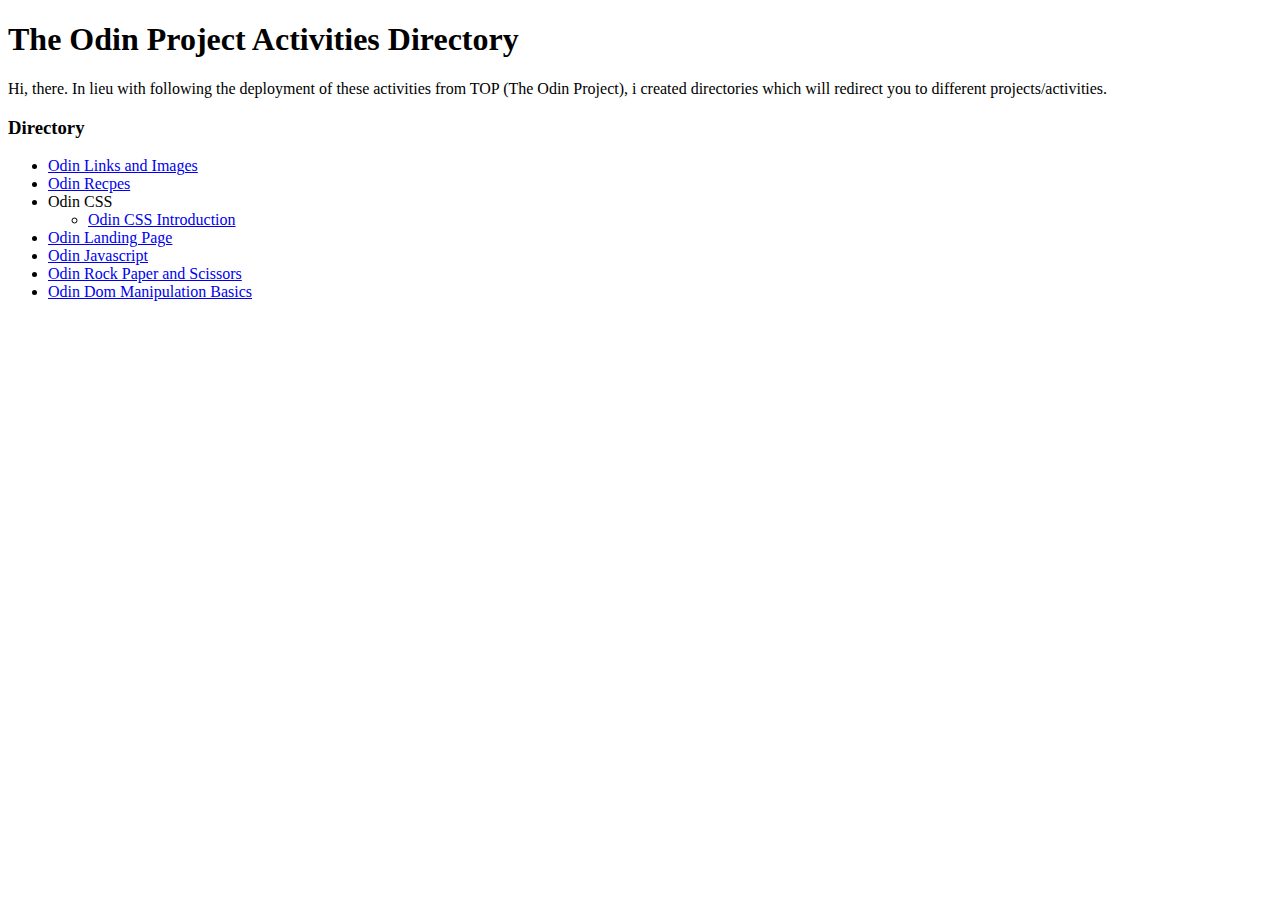
<file: index.html>
<!DOCTYPE html>
<html lang="en">
<head>
    <meta charset="UTF-8">
    <meta name="viewport" content="width=device-width, initial-scale=1.0">
    <title>The Odin Project Directory</title>
</head>
<body>
    <h1>The Odin Project Activities Directory</h1>
    <p>Hi, there. In lieu with following the deployment of these activities from TOP (The Odin Project), i created directories which will redirect you to different projects/activities.</p>
    <h3>Directory</h3>
    <ul>
        <li><a href="./odin-links-and-images/index.html">Odin Links and Images</a></li>
        <li><a href="./odin-recipes/index.html">Odin Recpes</a></li>
        <li>Odin CSS
            <ul>
                <li><a href="./odin-css/index.html">Odin CSS Introduction</a></li>
            </ul>
        </li>
        <li><a href="./odin-landing-page/index.html">Odin Landing Page</a></li>
        <li><a href="./odin-javascript/index.html">Odin Javascript</a></li>
        <li><a href="./odin-rock-paper-scissors/index.html">Odin Rock Paper and Scissors</a></li>
        <li><a href="./odin-dom-manipulation/">Odin Dom Manipulation Basics</a></li>
    </ul>
</body>
</html>
</file>
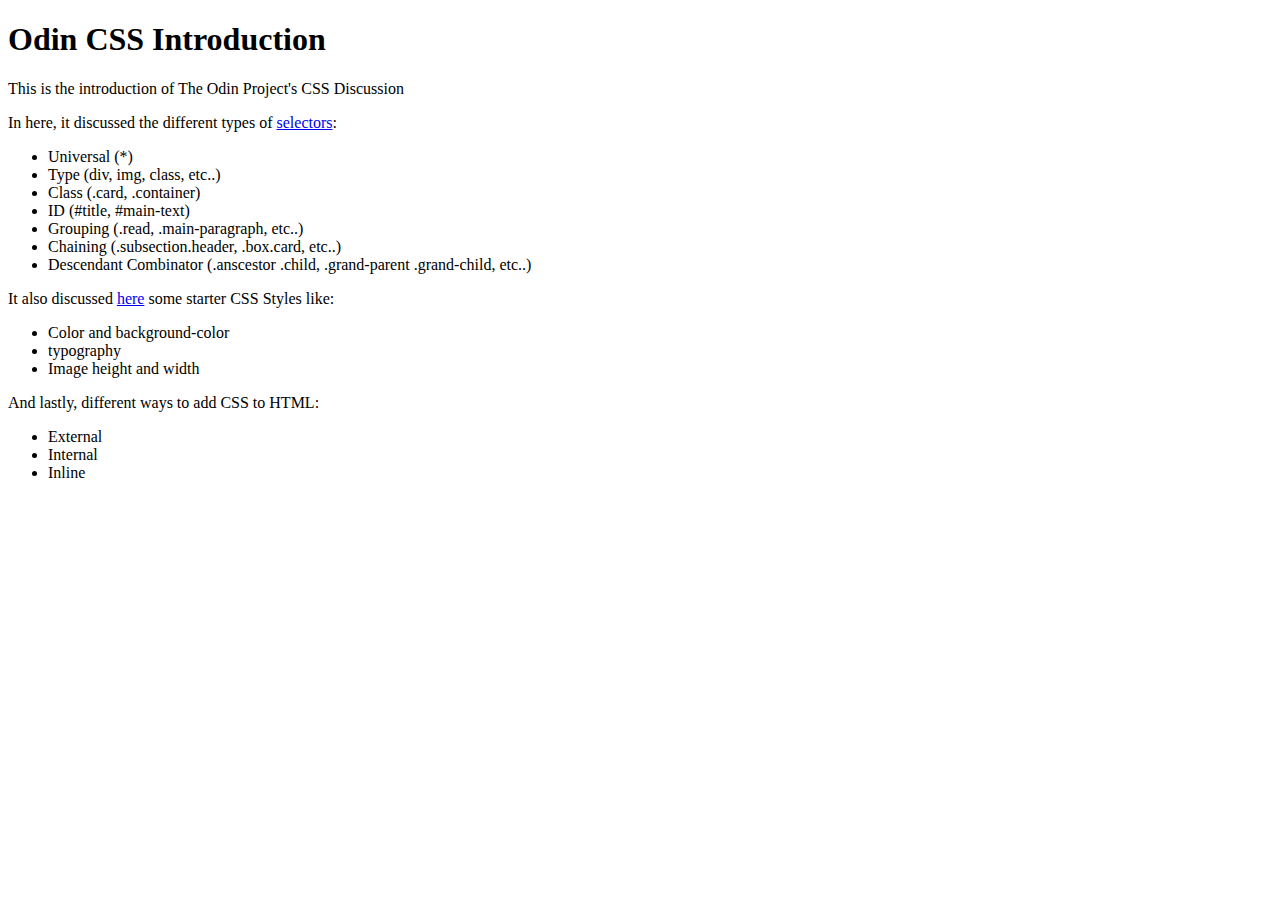
<file: odin-css/index.html>
<!DOCTYPE html>
<html lang="en">
<head>
    <meta charset="UTF-8">
    <meta name="viewport" content="width=device-width, initial-scale=1.0">
    <link rel="stylesheet" href="style.css">
    <title>Odin CSS Introduction</title>
</head>
<body>
    <h1>Odin CSS Introduction</h1>
    <p>This is the introduction of The Odin Project's CSS Discussion</p>
    <p>In here, it discussed the different types of <a href="selectors.html">selectors</a>:</p>
    <ul>
        <li>Universal (*)</li>
        <li>Type (div, img, class, etc..)</li>
        <li>Class (.card, .container)</li>
        <li>ID (#title, #main-text)</li>
        <li>Grouping (.read, .main-paragraph, etc..)</li>
        <li>Chaining (.subsection.header, .box.card, etc..)</li>
        <li>Descendant Combinator (.anscestor .child, .grand-parent .grand-child, etc..)</li>
    </ul>
    <p>It also discussed <a href="starter.html">here</a> some starter CSS Styles like:</p>
    <ul>
        <li>Color and background-color</li>
        <li>typography</li>
        <li>Image height and width</li>
    </ul>
    <p>And lastly, different ways to add CSS to HTML:</p>
    <ul>
        <li>External</li>
        <li>Internal</li>
        <li>Inline</li>
    </ul>
</body>
</html>
</file>
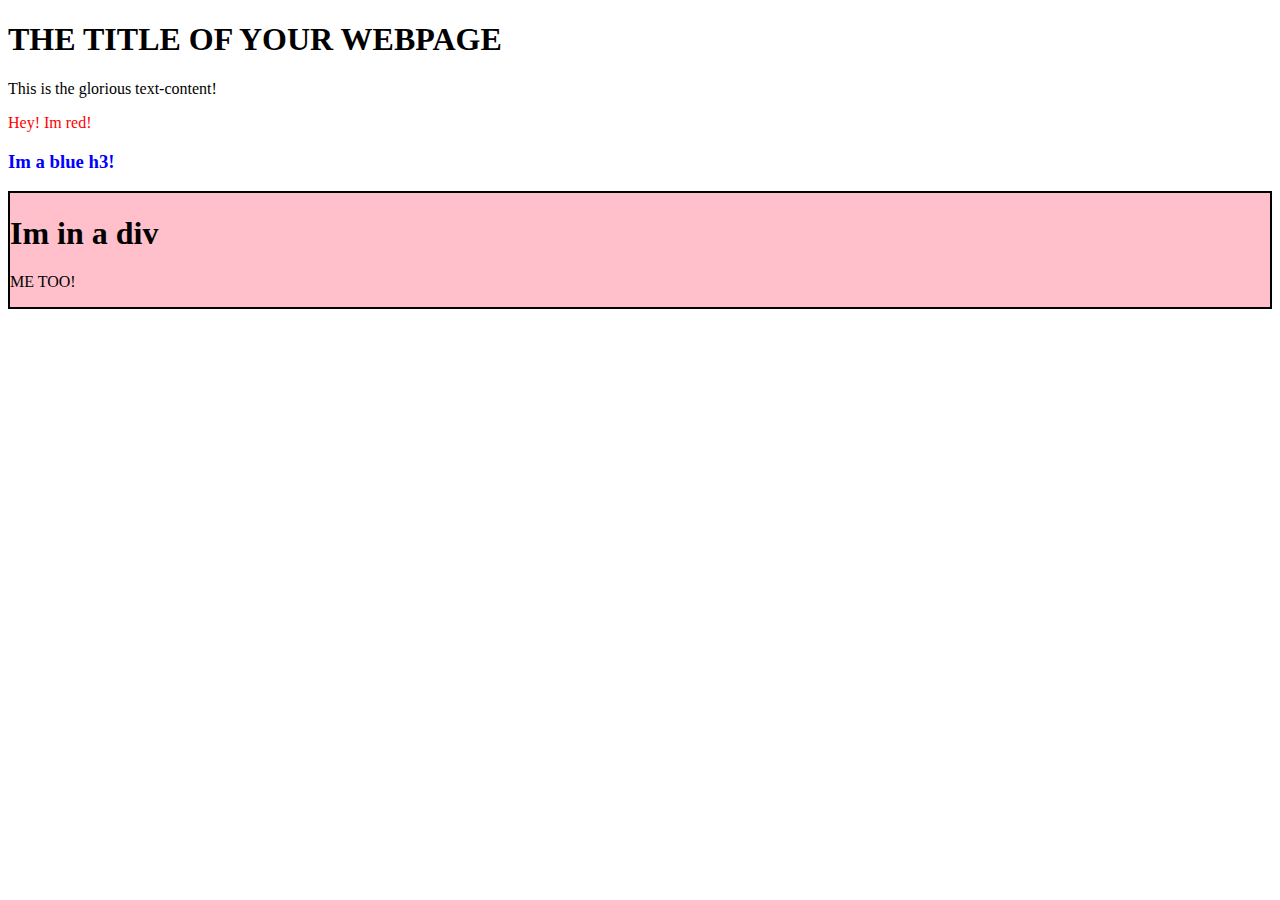
<file: odin-dom-manipulation/index.html>
<!DOCTYPE html>
<html lang="en">
<head>
    <meta charset="UTF-8">
    <meta name="viewport" content="width=device-width, initial-scale=1.0">
    <title>DOM Manipulation</title>
</head>
<body>
    <h1>
      THE TITLE OF YOUR WEBPAGE
    </h1>
    <div id="container"></div>
  </body>
  <script>
    const container = document.querySelector('#container');

    const content = document.createElement('div');
    content.classList.add('content');
    content.textContent = 'This is the glorious text-content!';

    container.appendChild(content);
    const paragraph = document.createElement('p');
    paragraph.style.color = 'red';
    paragraph.textContent = "Hey! Im red!";
    container.appendChild(paragraph)

    const h3Element = document.createElement('h3');
    h3Element.style.color = 'blue';
    h3Element.textContent = 'Im a blue h3!'
    container.appendChild(h3Element)

    const pinkDiv = document.createElement('div');
    pinkDiv.style.border = "2px solid black";
    pinkDiv.style.backgroundColor = "pink";

    const h1Element = document.createElement('h1');
    h1Element.textContent = "Im in a div";

    const paragraph2 = document.createElement('p');
    paragraph2.textContent = 'ME TOO!'

    pinkDiv.append(h1Element, paragraph2);
    container.appendChild(pinkDiv)
    
  </script>
</html>
</file>
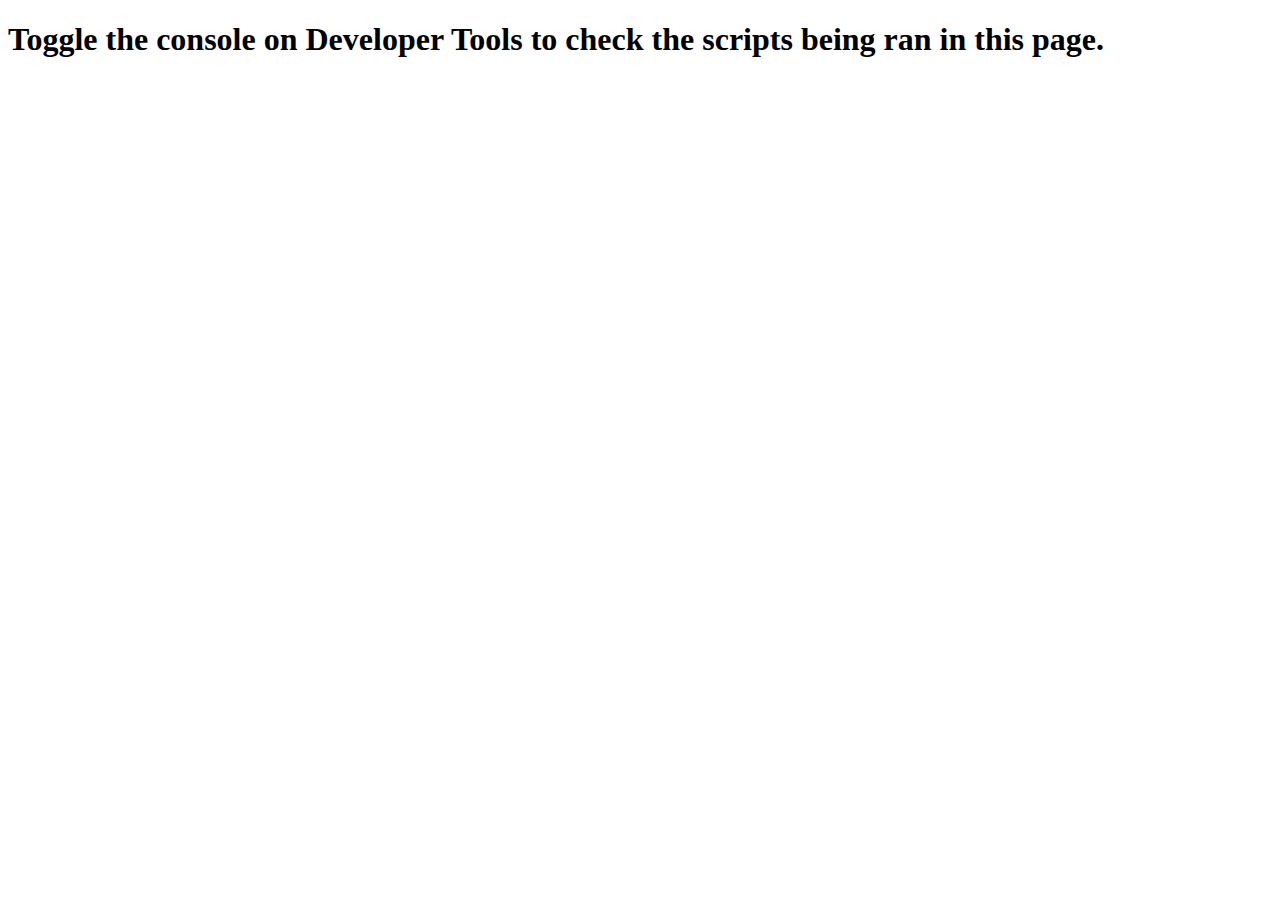
<file: odin-javascript/index.html>
<!DOCTYPE html>
<html lang="en">
<head>
    <meta charset="UTF-8">
    <meta name="viewport" content="width=device-width, initial-scale=1.0">
    <title>Odin Javascript</title>
</head>
<body>
    <h1>Toggle the console on Developer Tools to check the scripts being ran in this page.</h1>
    <script>
        console.log("Hello, World!")

        let name = "heyitslau";
        const userName = '@heyitslau';

        //Javascript Variables
        console.log(name)
        console.log(userName)

        //Javascript Numbers
        console.log(23 + 97)
        console.log(10 + 213 + 56 + 19 + 99 + 45)
        console.log((4 + 6 + 9) / 77)

        //Variables and Numbers
        let a = 10;
        console.log(a)
        console.log( 9 * a )
        let b = 7 * a
        console.log(b)

        const max = 57;
        let actual = max - 13;
        let percentage = actual / max;
        console.log(percentage)

        function add7(number) {
            return number + 7;
        }

        console.log("result of add7 function is: ", add7(7))
        console.log("result of add7 function is: ", add7(3))


        function multiply(num1, num2) {
            return num1 * num2;
        }

        console.log("result of multiply function is: ", multiply(2,3))
        console.log("result of multiply function is: ", multiply(3,3))

        function capitalize(str) {
            let newText = '';
            newText += str.charAt(0).toUpperCase(); 
            newText += str.slice(1);
            return newText;
        }

        console.log("result of capitalize function is: ", capitalize('tEst123'))
        console.log("result of capitalize function is: ", capitalize('another test'))


        function lastLetter(str) {
            return str.slice(-1)
        }

        console.log("result of lastLetter function is: ", lastLetter('helloes'))
    </script>
</body>
</html>
</file>
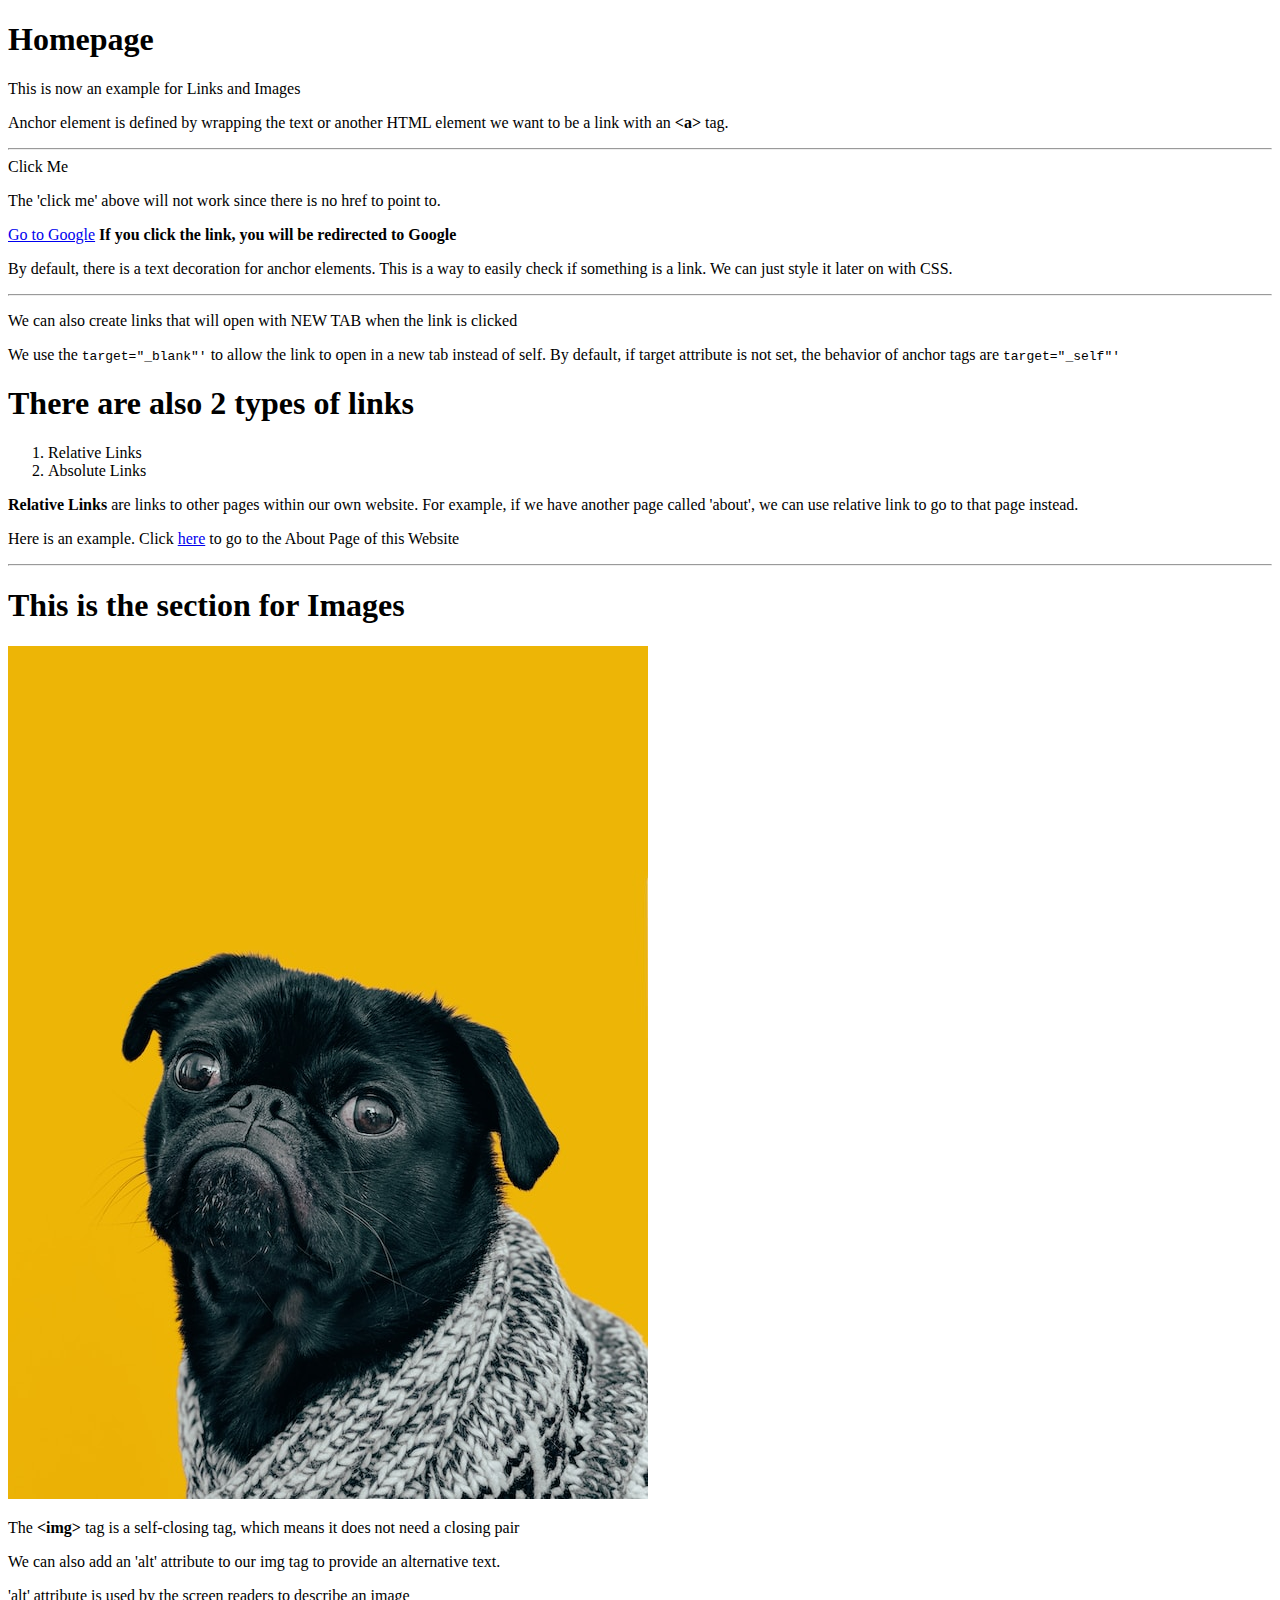
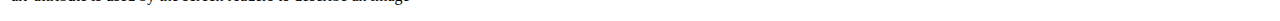
<file: odin-links-and-images/index.html>
<!DOCTYPE html>
<html lang="en">
<head>
    <meta charset="UTF-8">
    <meta name="viewport" content="width=device-width, initial-scale=1.0">
    <title>Links and Images</title>
</head>
<body>
    <h1>Homepage</h1>
    <p>This is now an example for Links and Images</p>
    <p>Anchor element is defined by wrapping the text or another HTML element we want to be a link with an <b>&lt;a&gt</b> tag. </p>
    <hr>
    <a>Click Me</a> 
    <p>The 'click me' above will not work since there is no href to point to.</p>
    <a href="https://wwww.google.com">Go to Google</a> <span><b>If you click the link, you will be redirected to Google</b></span>
    <p>By default, there is a text decoration for anchor elements. This is a way to easily check if something is a link. We can just style it later on with CSS.</p> 
    <hr>
    <p>We can also create links that will open with NEW TAB when the link is clicked</p>
    <p>We use the <code>target="_blank"'</code> to allow the link to open in a new tab instead of self. By default, if target attribute is not set, the behavior of anchor tags are <code>target="_self"'</code></p>

    <h1>There are also 2 types of links</h1>
    <ol>
        <li>Relative Links</li>
        <li>Absolute Links</li>
    </ol>
    <p><b>Relative Links</b> are links to other pages within our own website. For example, if we have another page called 'about', we can use relative link to go to that page instead.</p>
    <p>Here is an example. Click <a href="./pages/about.html">here</a> to go to the About Page of this Website</p>
    <hr>
    <section>
        <h1>This is the section for Images</h1>
        <img src="./images/dog.jpg" alt="an image of a dog">
        <p>The <b>&lt;img&gt;</b> tag is a self-closing tag, which means it does not need a closing pair</p>
        <p>We can also add an 'alt' attribute to our img tag to provide an alternative text.</p>
        <p>'alt' attribute is used by the screen readers to describe an image</p>
    </section>
</body>
</html>
</file>
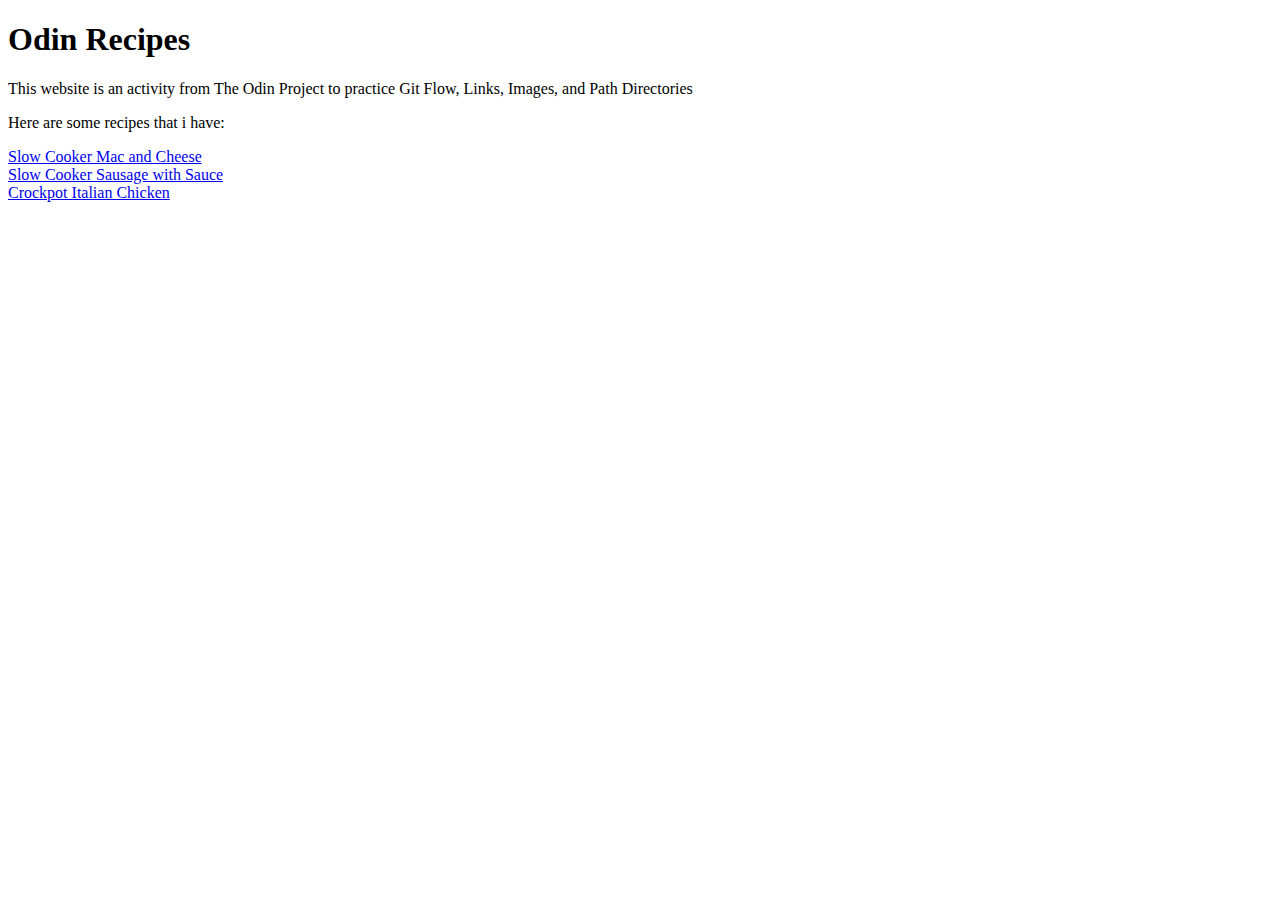
<file: odin-recipes/index.html>
<!DOCTYPE html>
<html lang="en">
<head>
    <meta charset="UTF-8">
    <meta name="viewport" content="width=device-width, initial-scale=1.0">
    <title>Odin Recipes</title>
</head>
<body>
    <h1>Odin Recipes</h1>
    <p>This website is an activity from The Odin Project to practice Git Flow, Links, Images, and Path Directories</p>
    <p>Here are some recipes that i have:</p>
    <p>
        <li><a href="./pages/mac_and_cheese.html">Slow Cooker Mac and Cheese</a></li>
        <li><a href="./pages/sausage.html">Slow Cooker Sausage with Sauce</a></li>
        <li><a href="./pages/italianchicken.html">Crockpot Italian Chicken</a></li>
    </p>
</body>
</html>
</file>
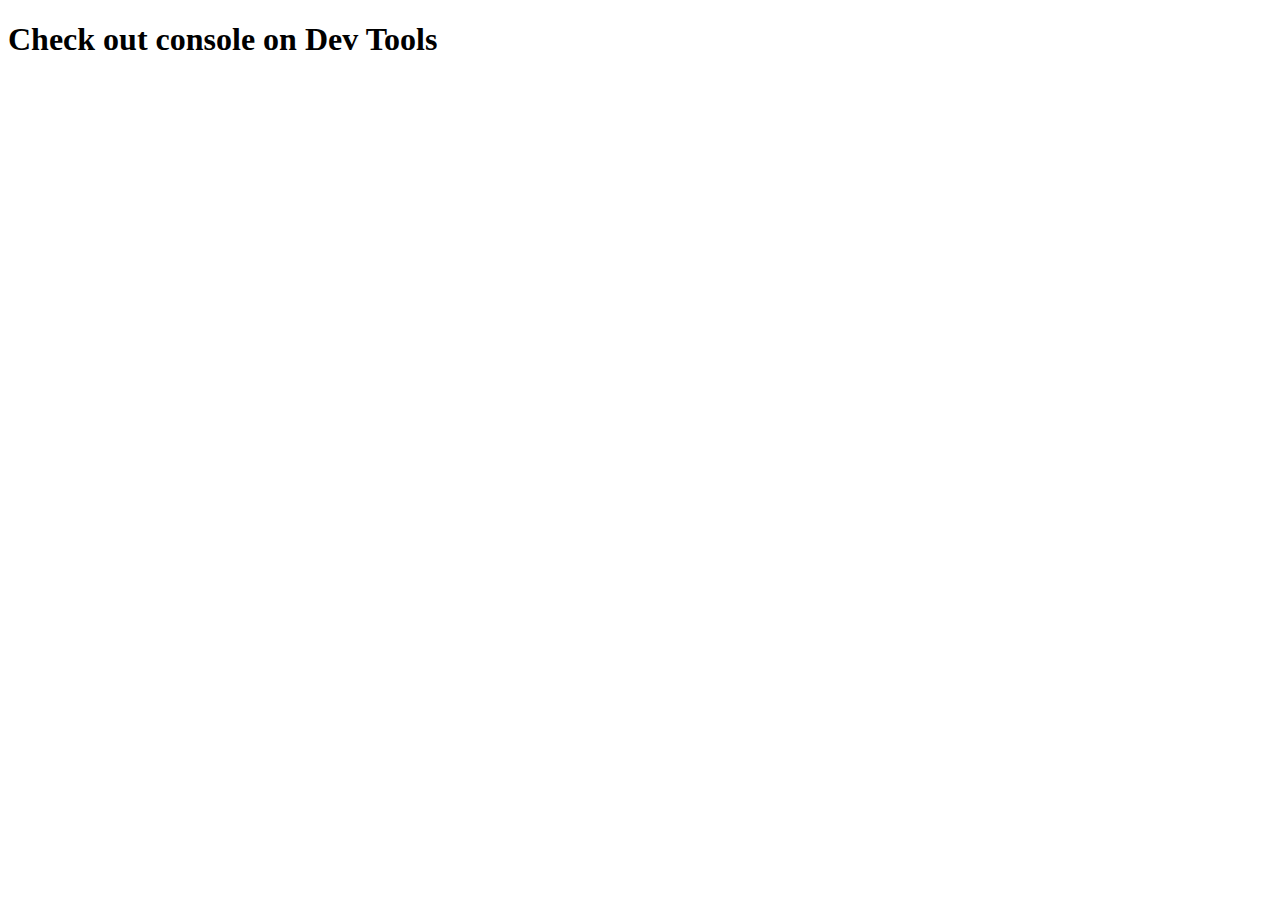
<file: odin-rock-paper-scissors/index.html>
<!DOCTYPE html>
<html lang="en">
<head>
    <meta charset="UTF-8">
    <meta name="viewport" content="width=device-width, initial-scale=1.0">
    <title>Rock, Paper, Scissors</title>
</head>
<body>
    <h1>Check out console on Dev Tools</h1>

    <script>
        //moves available in the game
        const moves = ['rock', 'paper', 'scissors'];

        //get the computer choice
        function getComputerChoice(){
            const choice = Math.floor(Math.random() * 3);
            return moves[choice]
        }

        //play a round
        function playRound(computerChoice, playerChoice) {
            //case-insensitivity option
            const player = playerChoice.toLowerCase();
            const computer = computerChoice.toLowerCase();

            
            
            if(player === computer) {
                return 'Its a Tie!'
            }
            else if(computer == 'rock') {
                if (player == 'paper') {
                    return 'Player win!'
                }
                else {
                    return 'Computer win!'
                }
            }
            else if(computer == 'paper') {
                if (player == 'scissors') {
                    return 'Player win!'
                }
                else {
                    return 'Computer win!'
                }
            }
            else if(computer == 'scissors') {
                if(player == 'rock') {
                    return 'Player win!'
                }
                else {
                    return 'Computer win!'
                }
            }
        }

        function game() {
            keepGoing = true;

             //get the player choice
            const PLAYER_CHOICE = prompt("Choose your move [rock, paper, scissors]")

            //if move does not exist, break the game
            if(!moves.includes(PLAYER_CHOICE)) {
                keepGoing = false;
                alert("Invalid move!")
            }
            round = 0;
     
            while(keepGoing && round != 5   ) {
                const computerMove = getComputerChoice();
                
                console.log(playRound(computerMove, PLAYER_CHOICE))
                round += 1;
            }
        }
        
        game();
        
    </script>
</body>
</html>
</file>
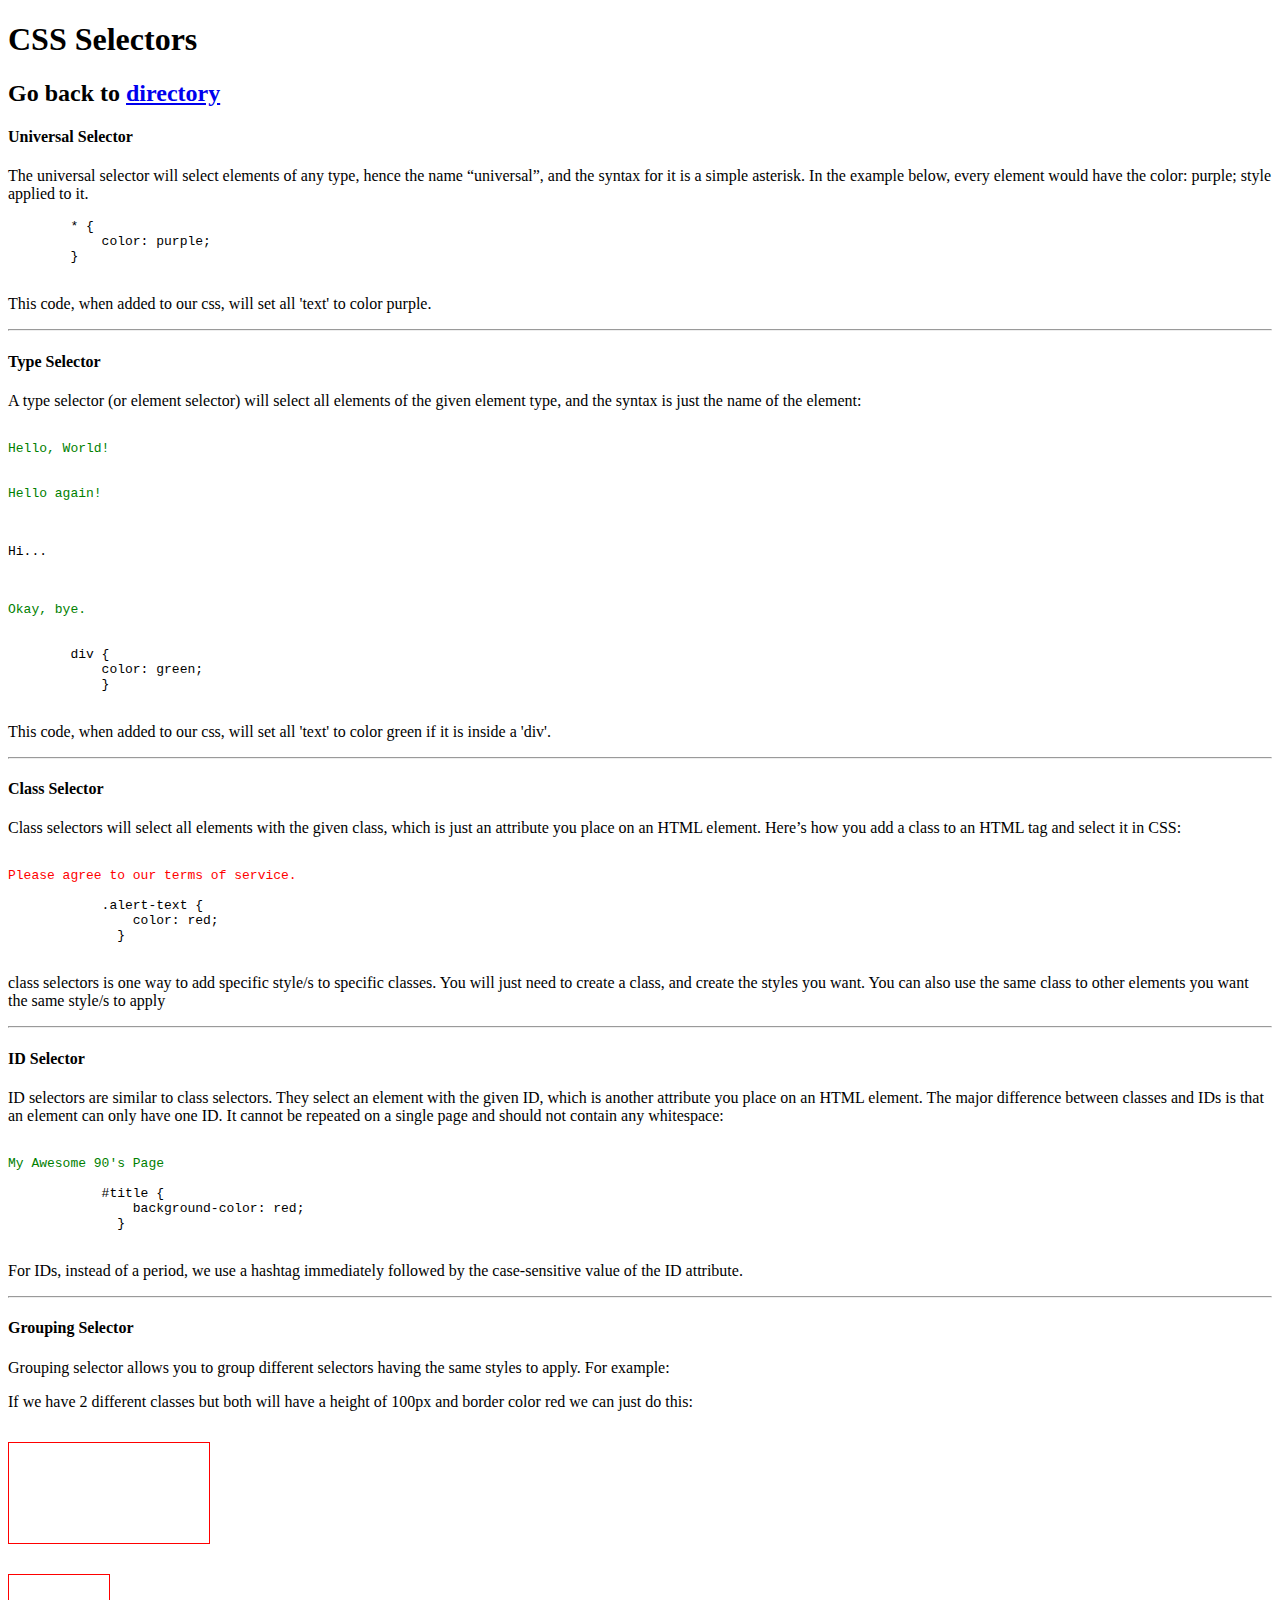
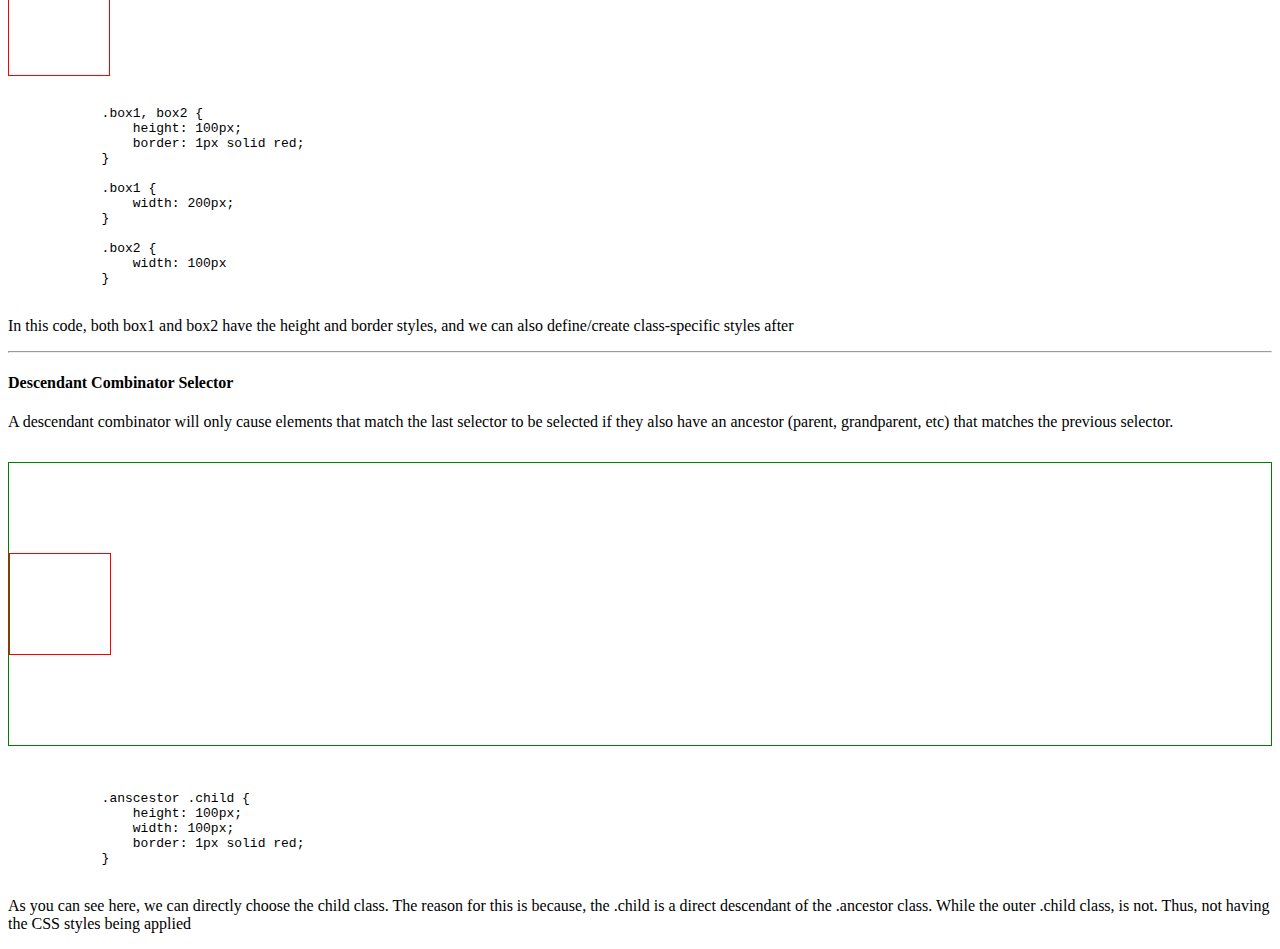
<file: odin-css/selectors.html>
<!DOCTYPE html>
<html lang="en">
<head>
    <meta charset="UTF-8">
    <meta name="viewport" content="width=device-width, initial-scale=1.0">
    <link rel="stylesheet" href="style.css">
    <title>CSS Selectors</title>
</head>
<body>
    <h1>CSS Selectors</h1>
    <h2>Go back to <a href="index.html">directory</a></h2>
    <h4>Universal Selector</h4>
    <p>The universal selector will select elements of any type, hence the name “universal”, and the syntax for it is a simple asterisk. In the example below, every element would have the color: purple; style applied to it.</p>
    <code>
        <pre>
        * {
            color: purple;
        }
        </pre>
    </code>
    <p>This code, when added to our css, will set all 'text' to color purple.</p>
    <hr>
    <h4>Type Selector</h4>
    <p>A type selector (or element selector) will select all elements of the given element type, and the syntax is just the name of the element:</p>
    <code>
        <pre>
        <div>Hello, World!</div>
        <div>Hello again!</div>
        <p>Hi...</p>
        <div>Okay, bye.</div>

        div {
            color: green;
            }
        </pre>
    </code>
    <p>This code, when added to our css, will set all 'text' to color green if it is inside a 'div'.</p>
    <hr>
    <h4>Class Selector</h4>
    <p>Class selectors will select all elements with the given class, which is just an attribute you place on an HTML element. Here’s how you add a class to an HTML tag and select it in CSS:</p>
    <code>
        <pre>
            <div class="alert-text">Please agree to our terms of service.</div>
            .alert-text {
                color: red;
              }
        </pre>
    </code>
    <p>class selectors is one way to add specific style/s to specific classes. You will just need to create a class, and create the styles you want. You can also use the same class to other elements you want the same style/s to apply</p>
    <hr>
    <h4>ID Selector</h4>
    <p>ID selectors are similar to class selectors. They select an element with the given ID, which is another attribute you place on an HTML element. The major difference between classes and IDs is that an element can only have one ID. It cannot be repeated on a single page and should not contain any whitespace:</p>
    <code>
        <pre>
            <div id="title">My Awesome 90's Page</div>
            #title {
                background-color: red;
              }
        </pre>
    </code>
    <p>For IDs, instead of a period, we use a hashtag immediately followed by the case-sensitive value of the ID attribute.</p>
    <hr>
    <h4>Grouping Selector</h4>
    <p>Grouping selector allows you to group different selectors having the same styles to apply. For example:</p>
    <p>If we have 2 different classes but both will have a height of 100px and border color red we can just do this:</p>
    <code>
        <pre>
            <div class="box1 box-main"></div>
            <div class="box2 box-main"></div>

            .box1, box2 {
                height: 100px;
                border: 1px solid red;
            }

            .box1 {
                width: 200px;
            }

            .box2 {
                width: 100px
            }
        </pre>
    </code>
    <p>In this code, both box1 and box2 have the height and border styles, and we can also define/create class-specific styles after</p>
    <hr>
    <h4>Descendant Combinator Selector</h4>
    <p>A descendant combinator will only cause elements that match the last selector to be selected if they also have an ancestor (parent, grandparent, etc) that matches the previous selector.</p>
    <code>
        <pre>
            <div class="anscestor">
                <div class="grand-parent">
                    <div class="parent">
                        <div class="child"></div>
                    </div>
                </div>
            </div>
            <div class="child"></div>
            .anscestor .child {
                height: 100px;
                width: 100px;
                border: 1px solid red;
            }
        </pre>
    </code>
    <p>As you can see here, we can directly choose the child class. The reason for this is because, the .child is a direct descendant of the .ancestor class. While the outer .child class, is not. Thus, not having the CSS styles being applied</p>
</body>
</html>
</file>
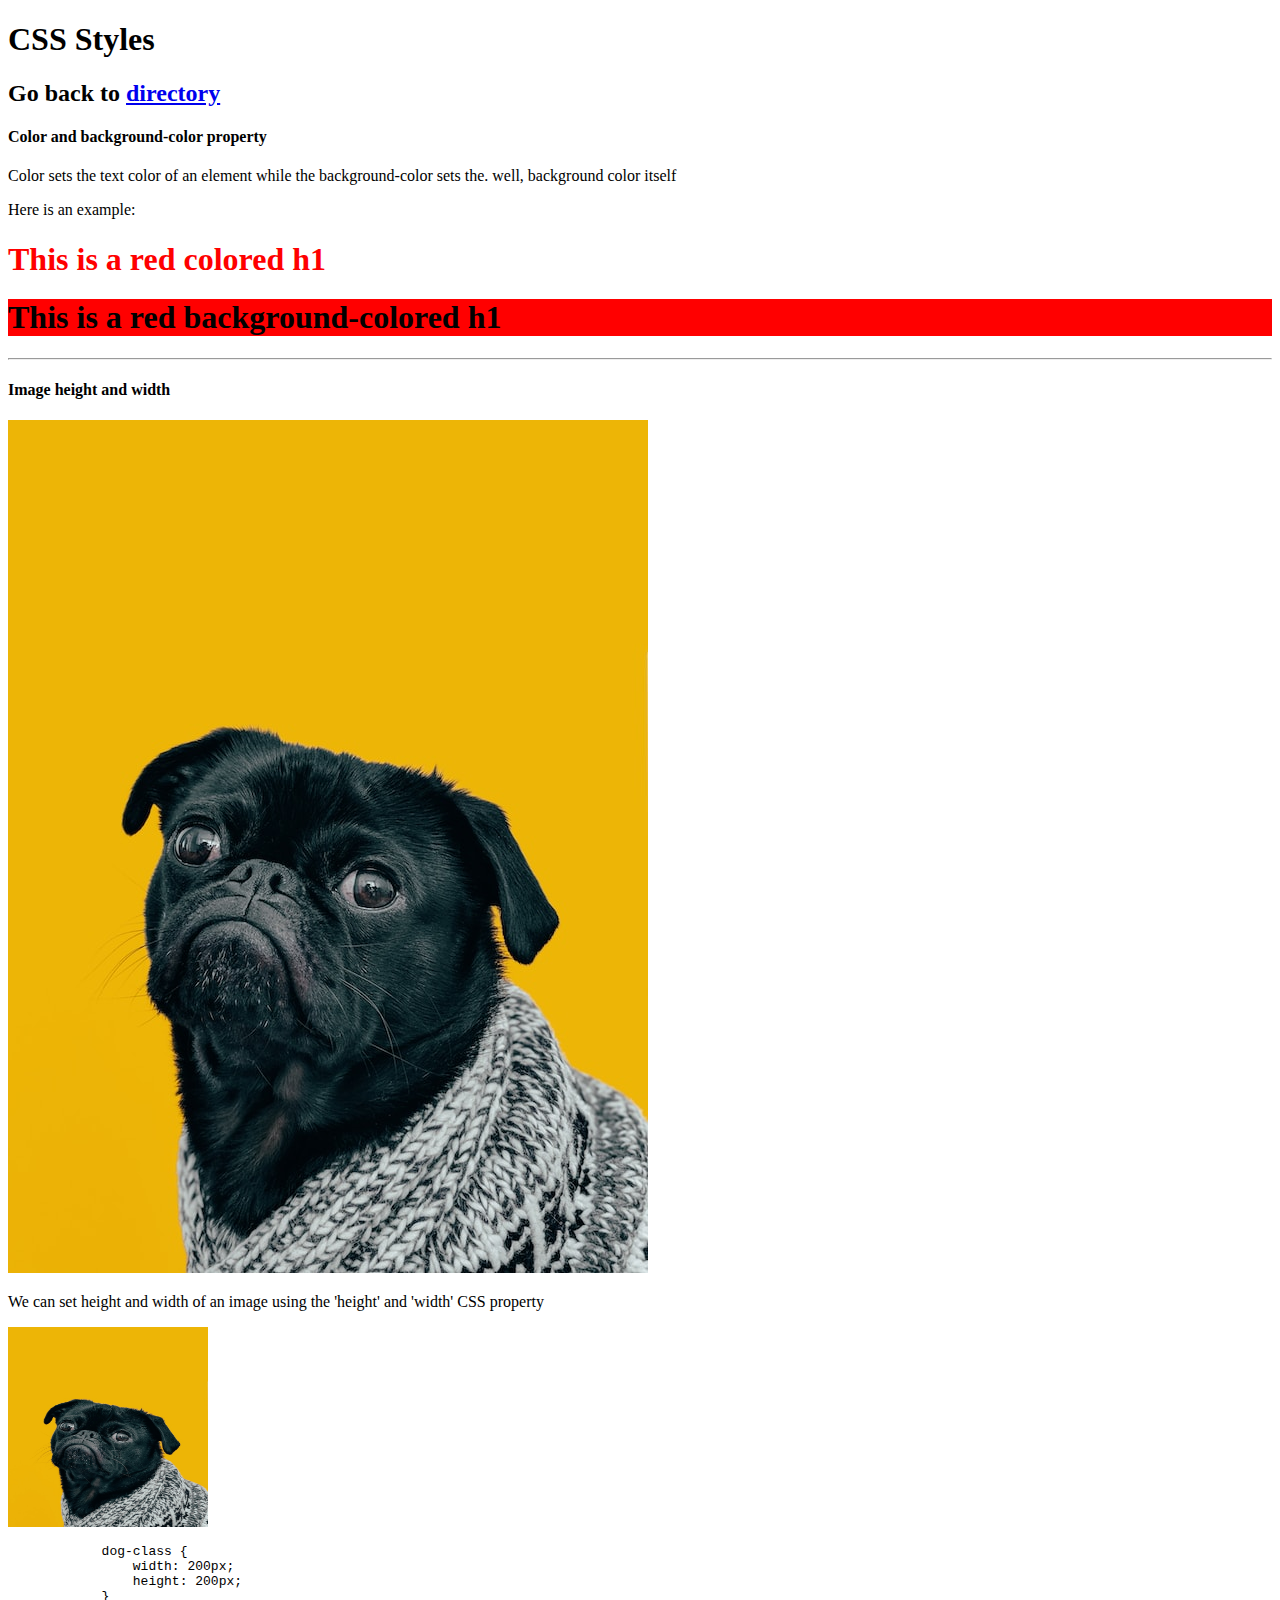
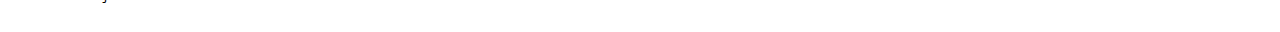
<file: odin-css/starter.html>
<!DOCTYPE html>
<html lang="en">
<head>
    <meta charset="UTF-8">
    <meta name="viewport" content="width=device-width, initial-scale=1.0">
    <style>
        .red-text {
            color: red;
        }
        .red-bg {
            background-color: red;
        }
        .dog-class {
            width: 200px;
            height: 200px; 
        }
    </style>
    <title>CSS Starter Styles</title>
</head>
<body>
    <h1>CSS Styles</h1>
    <h2>Go back to <a href="index.html">directory</a></h2>
    <h4>Color and background-color property</h4>
    <p>Color sets the text color of an element while the background-color sets the. well, background color itself</p>
    <p>Here is an example:</p>
    <h1 class="red-text">This is a red colored h1 </h1>
    <h1 class="red-bg">This is a red background-colored h1</h1>
    <hr>
    <h4>Image height and width</h4>
    <img src="dog.jpg" alt="Photo of a dog">
    <p>We can set height and width of an image using the 'height' and 'width' CSS property</p>
    <img src="dog.jpg" class="dog-class" alt="Photo of a dog">
    <code>
        <pre>
            dog-class {
                width: 200px;
                height: 200px;
            }
        </pre>
    </code>
</body>
</html>
</file>
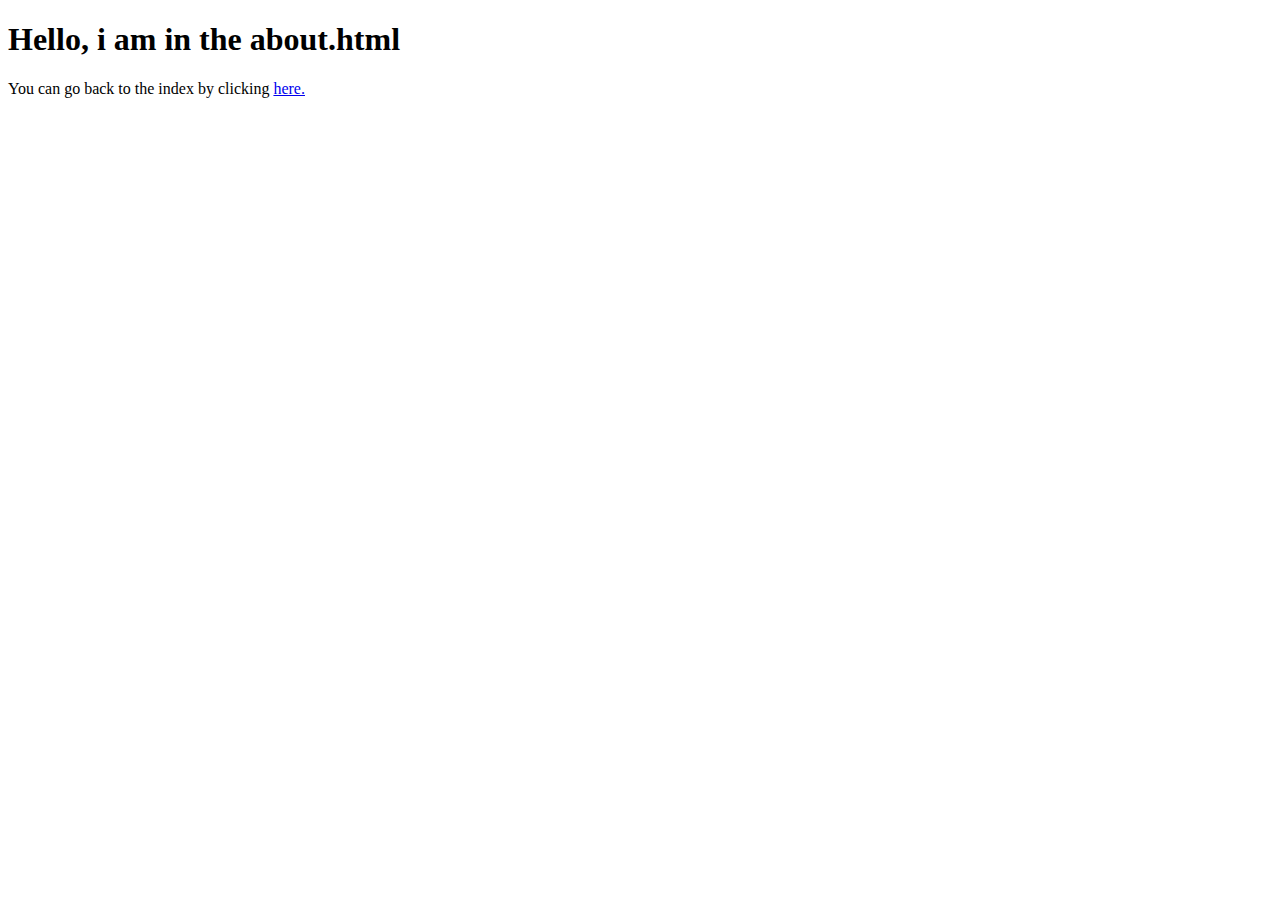
<file: odin-links-and-images/pages/about.html>
<!DOCTYPE html>
<html lang="en">
<head>
    <meta charset="UTF-8">
    <meta name="viewport" content="width=device-width, initial-scale=1.0">
    <title>Document</title>
</head>
<body>
    <h1>Hello, i am in the about.html</h1>
    <p>You can go back to the index by clicking <a href="../index.html">here.</a></p>
</body>
</html>
</file>
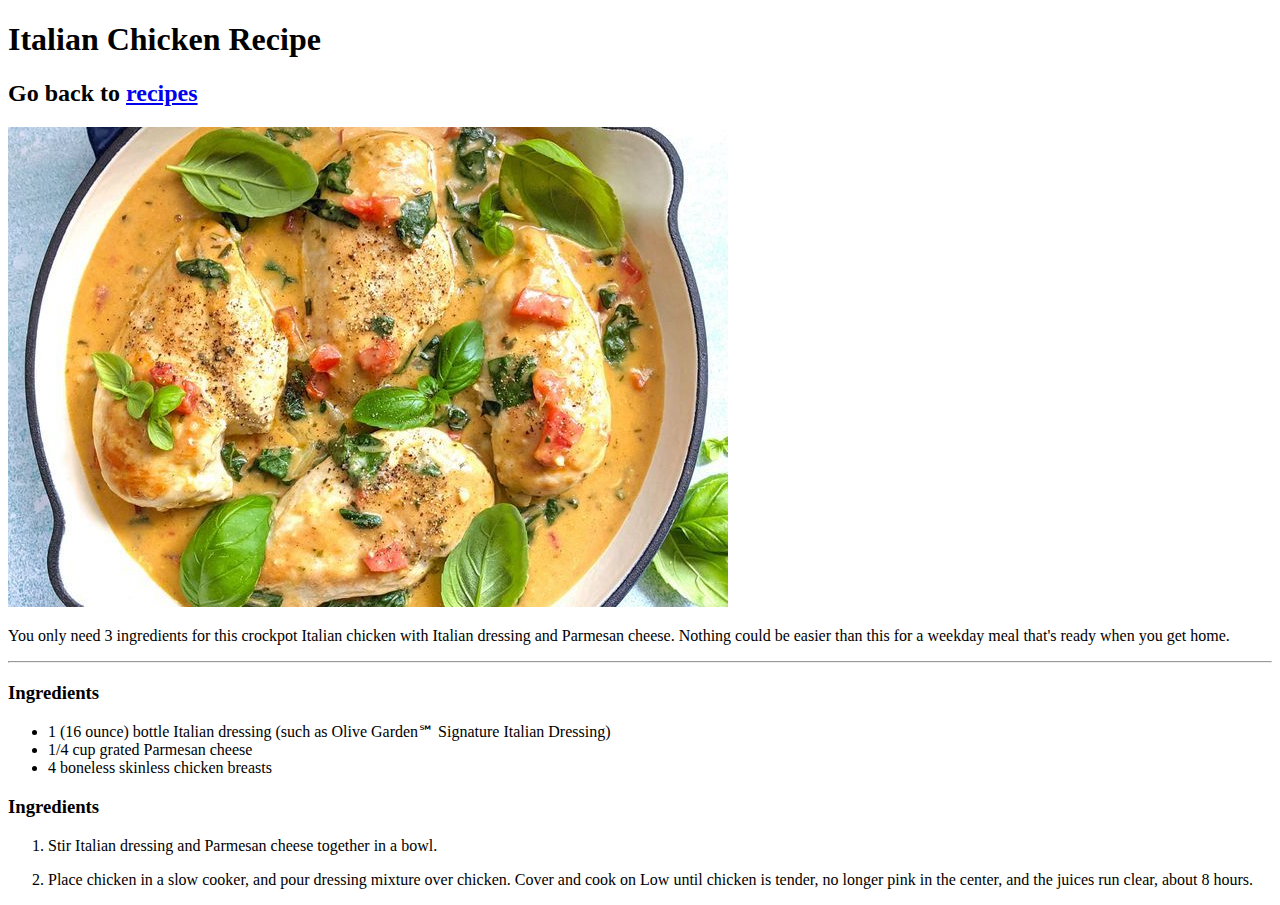
<file: odin-recipes/pages/italianchicken.html>
<!DOCTYPE html>
<html lang="en">
<head>
    <meta charset="UTF-8">
    <meta name="viewport" content="width=device-width, initial-scale=1.0">
    <title>Italian Chicken</title>
</head>
<body>
    <h1>Italian Chicken Recipe </h1> 
    <h2>Go back to <a href="../index.html">recipes</a></h2>
    <img src="../images/italianchicken.jpg" alt="Italian Chicken Photo">
    <p>You only need 3 ingredients for this crockpot Italian chicken with Italian dressing and Parmesan cheese. Nothing could be easier than this for a weekday meal that's ready when you get home.</p>
    <hr>
    <h3>Ingredients</h3>
    <ul>
        <li>1 (16 ounce) bottle Italian dressing (such as Olive Garden℠ Signature Italian Dressing)</li>
        <li>1/4 cup grated Parmesan cheese</li>
        <li>4 boneless skinless chicken breasts</li>
    </ul>
    <h3>Ingredients</h3>
    <ol>
        <li>
            <p>Stir Italian dressing and Parmesan cheese together in a bowl.</p>
        </li>
        <li>
            <p>Place chicken in a slow cooker, and pour dressing mixture over chicken. Cover and cook on Low until chicken is tender, no longer pink in the center, and the juices run clear, about 8 hours.</p>
        </li>
    </ol>
</body>
</html>
</file>
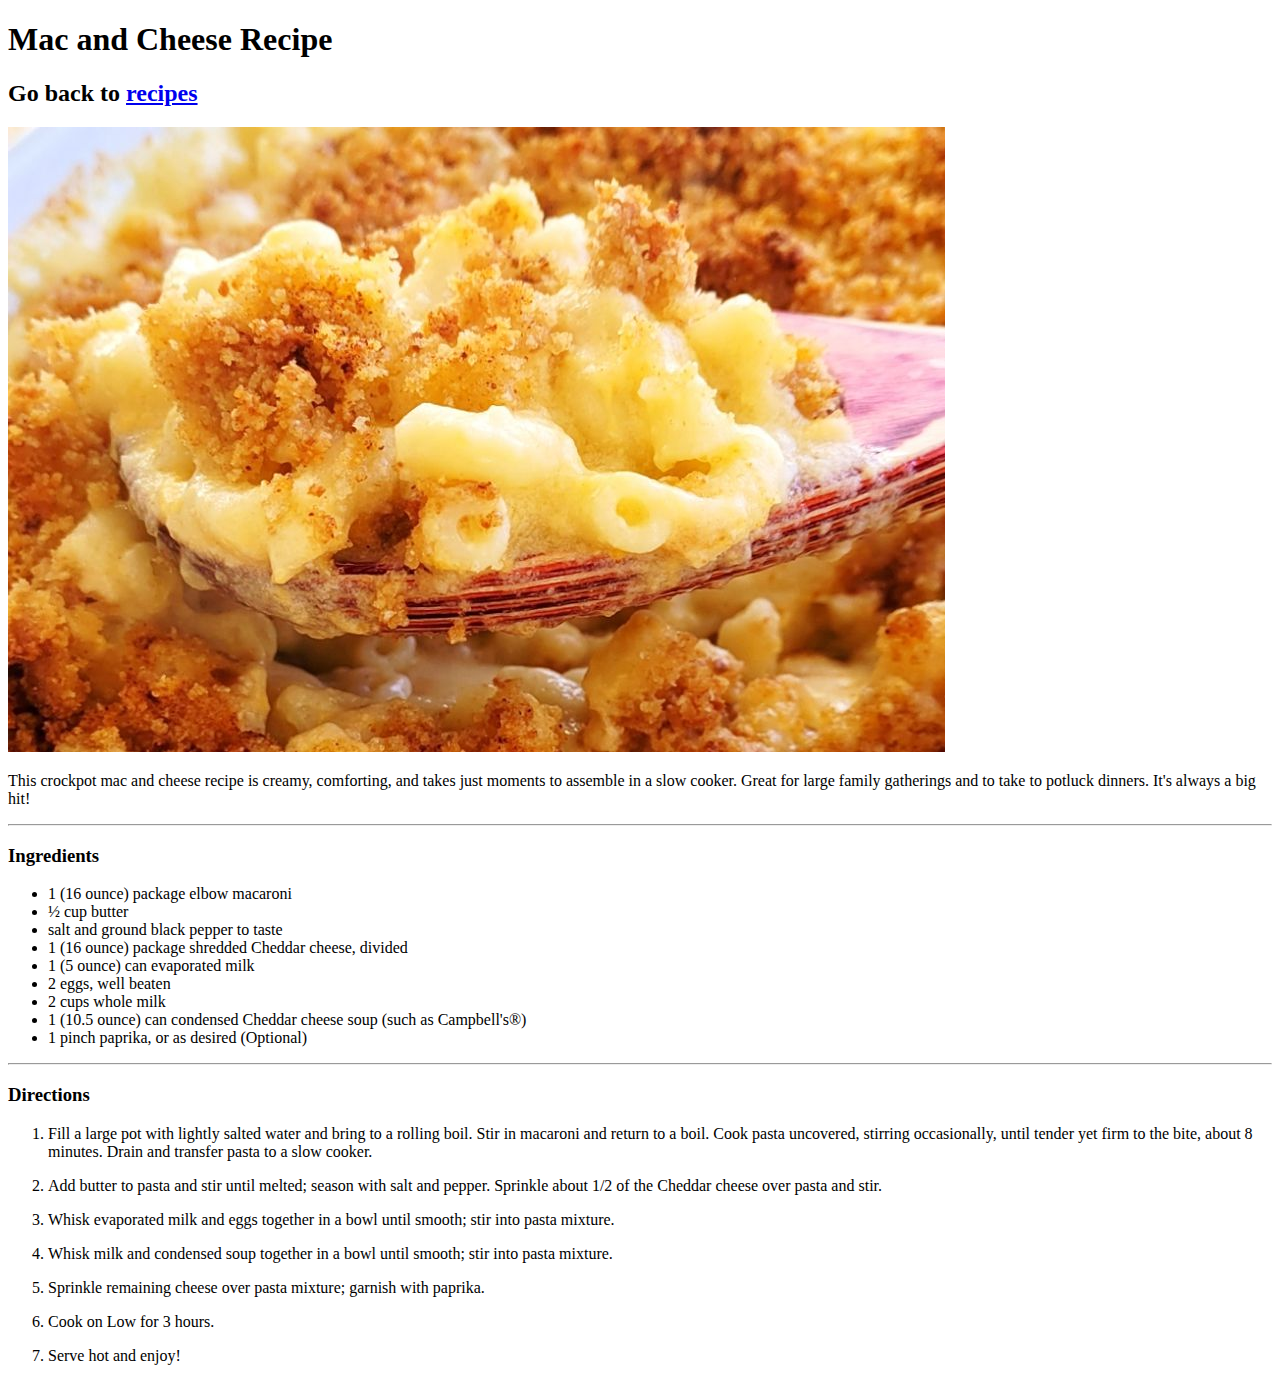
<file: odin-recipes/pages/mac_and_cheese.html>
<!DOCTYPE html>
<html lang="en">
<head>
    <meta charset="UTF-8">
    <meta name="viewport" content="width=device-width, initial-scale=1.0">
    <title>Mac and Cheese</title>
</head>
<body>
    <h1>Mac and Cheese Recipe </h1> 
    <h2>Go back to <a href="../index.html">recipes</a></h2>
    <img src="../images/macandcheese.jpg" alt="Mac and Cheese Photo">
    <p>This crockpot mac and cheese recipe is creamy, comforting, and takes just moments to assemble in a slow cooker. Great for large family gatherings and to take to potluck dinners. It's always a big hit!</p>
    <hr>
    <h3>Ingredients</h3>
    <ul>
        <li>1 (16 ounce) package elbow macaroni</li>
        <li>½ cup butter</li>
        <li>salt and ground black pepper to taste</li>
        <li>1 (16 ounce) package shredded Cheddar cheese, divided</li>
        <li>1 (5 ounce) can evaporated milk</li>
        <li>2 eggs, well beaten</li>
        <li>2 cups whole milk</li>
        <li>1 (10.5 ounce) can condensed Cheddar cheese soup (such as Campbell's®)</li>
        <li>1 pinch paprika, or as desired (Optional)</li>
    </ul>
    <hr>
    <h3>Directions</h3>
    <ol>
        <li>
            <p>Fill a large pot with lightly salted water and bring to a rolling boil. Stir in macaroni and return to a boil. Cook pasta uncovered, stirring occasionally, until tender yet firm to the bite, about 8 minutes. Drain and transfer pasta to a slow cooker.</p>
        </li>
        <li>
            <p>Add butter to pasta and stir until melted; season with salt and pepper. Sprinkle about 1/2 of the Cheddar cheese over pasta and stir.</p>
        </li>
        <li>
            <p>Whisk evaporated milk and eggs together in a bowl until smooth; stir into pasta mixture.</p>
        </li>
        <li>
            <p>Whisk milk and condensed soup together in a bowl until smooth; stir into pasta mixture.</p>
        </li>
        <li>
            <p>Sprinkle remaining cheese over pasta mixture; garnish with paprika.</p>
        </li>
        <li>
            <p>Cook on Low for 3 hours.</p>
        </li>
        <li>
            <p>Serve hot and enjoy!</p>
        </li>
    </ol>
</body>
</html>
</file>
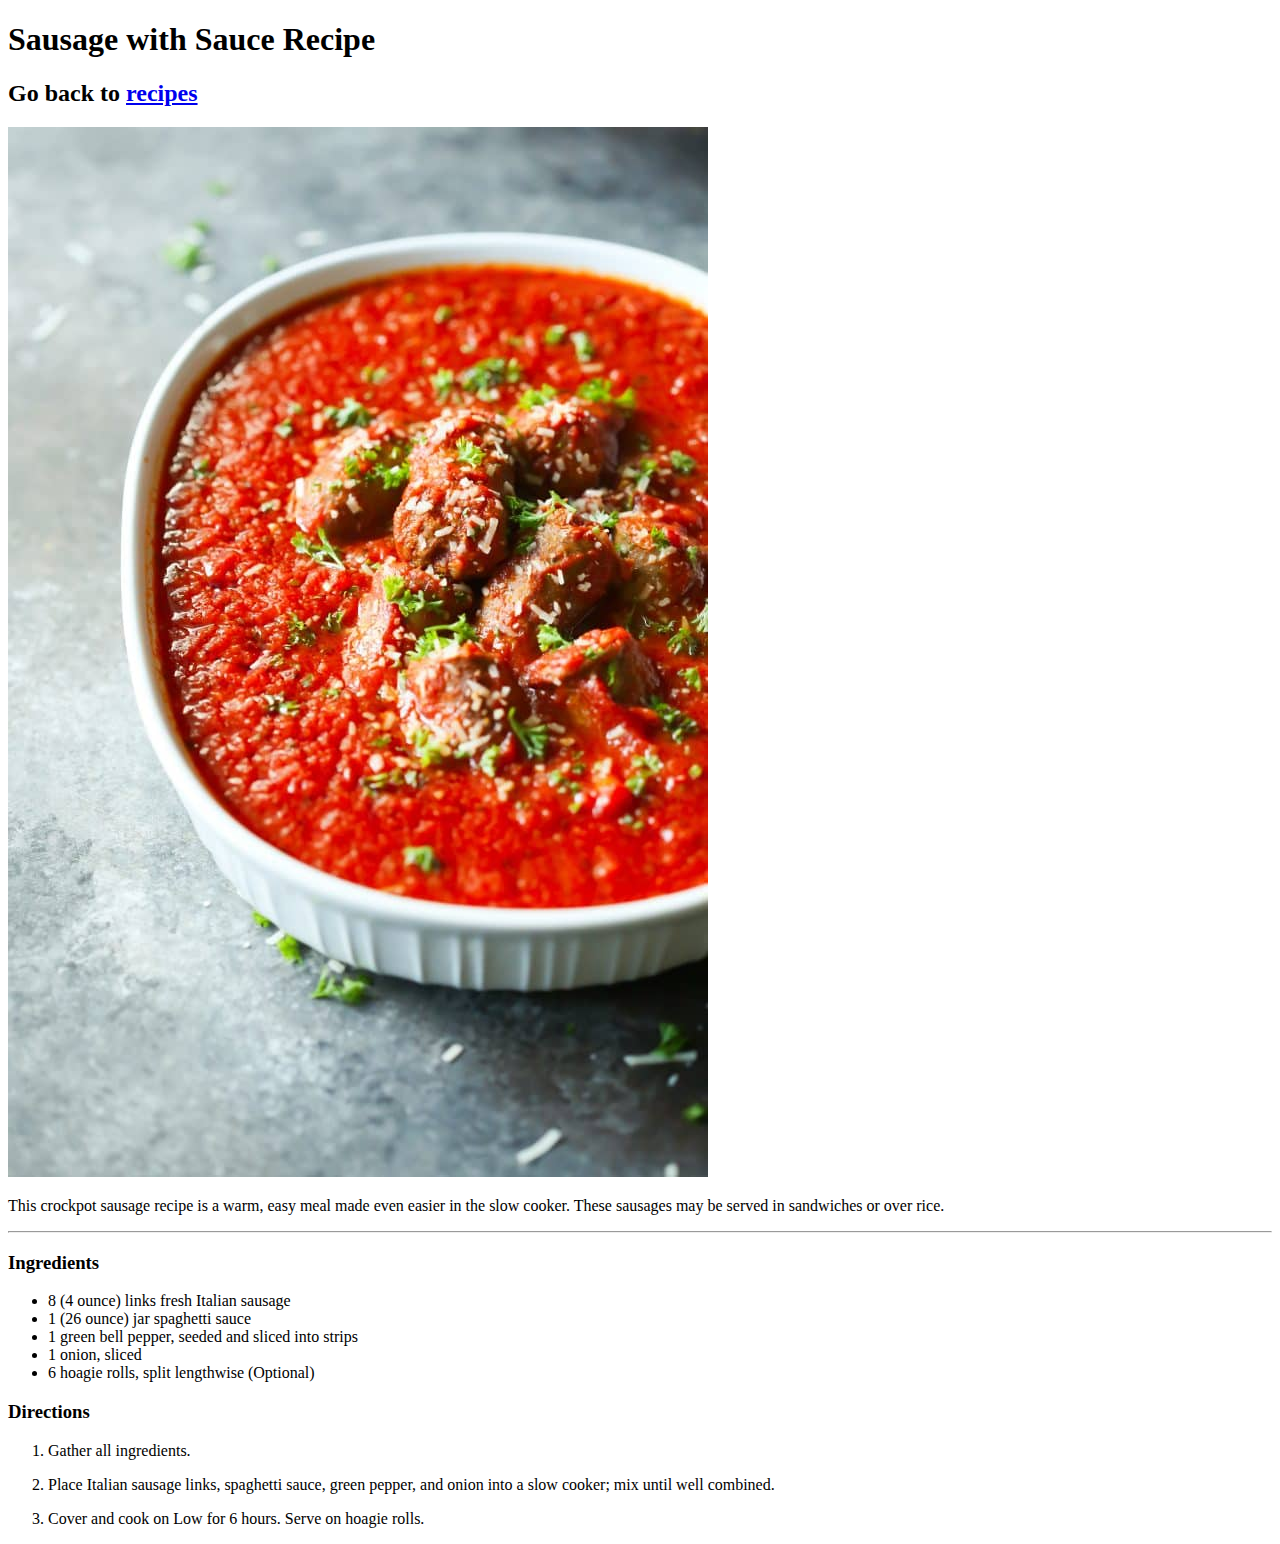
<file: odin-recipes/pages/sausage.html>
<!DOCTYPE html>
<html lang="en">
<head>
    <meta charset="UTF-8">
    <meta name="viewport" content="width=device-width, initial-scale=1.0">
    <title>Sausage with Sauce</title>
</head>
<body>
    <h1>Sausage with Sauce Recipe </h1> 
    <h2>Go back to <a href="../index.html">recipes</a></h2>
    <img src="../images/sausageandsauce.jpg" alt="Sausage with Sauce Photo">
    <p>This crockpot sausage recipe is a warm, easy meal made even easier in the slow cooker. These sausages may be served in sandwiches or over rice.</p>
    <hr>
    <h3>Ingredients</h3>
    <ul>
        <li>8 (4 ounce) links fresh Italian sausage</li>
        <li>1 (26 ounce) jar spaghetti sauce</li>
        <li>1 green bell pepper, seeded and sliced into strips</li>
        <li>1 onion, sliced</li>
        <li>6 hoagie rolls, split lengthwise (Optional)</li>
    </ul>
    <h3>Directions</h3>
    <ol>
        <li>
            <p>Gather all ingredients.</p>
        </li>
        <li>
            <p>Place Italian sausage links, spaghetti sauce, green pepper, and onion into a slow cooker; mix until well combined.</p>
        </li>
        <li>
            <p>Cover and cook on Low for 6 hours. Serve on hoagie rolls.</p>
        </li>
    </ol>
</body>
</html>
</file>
<file: odin-css/style.css>
div {
    color: green;
}
.alert-text {
    color: red;
}

.box1, .box2{
    height: 100px;
    border: 1px solid red;
}

.box1 {
    width: 200px;
}

.box2 {
    width: 100px
}

.anscestor{
    border: 1px solid green;
}
.anscestor .child {
    height: 100px;
    width: 100px;
    border: 1px solid red;
}
</file>
